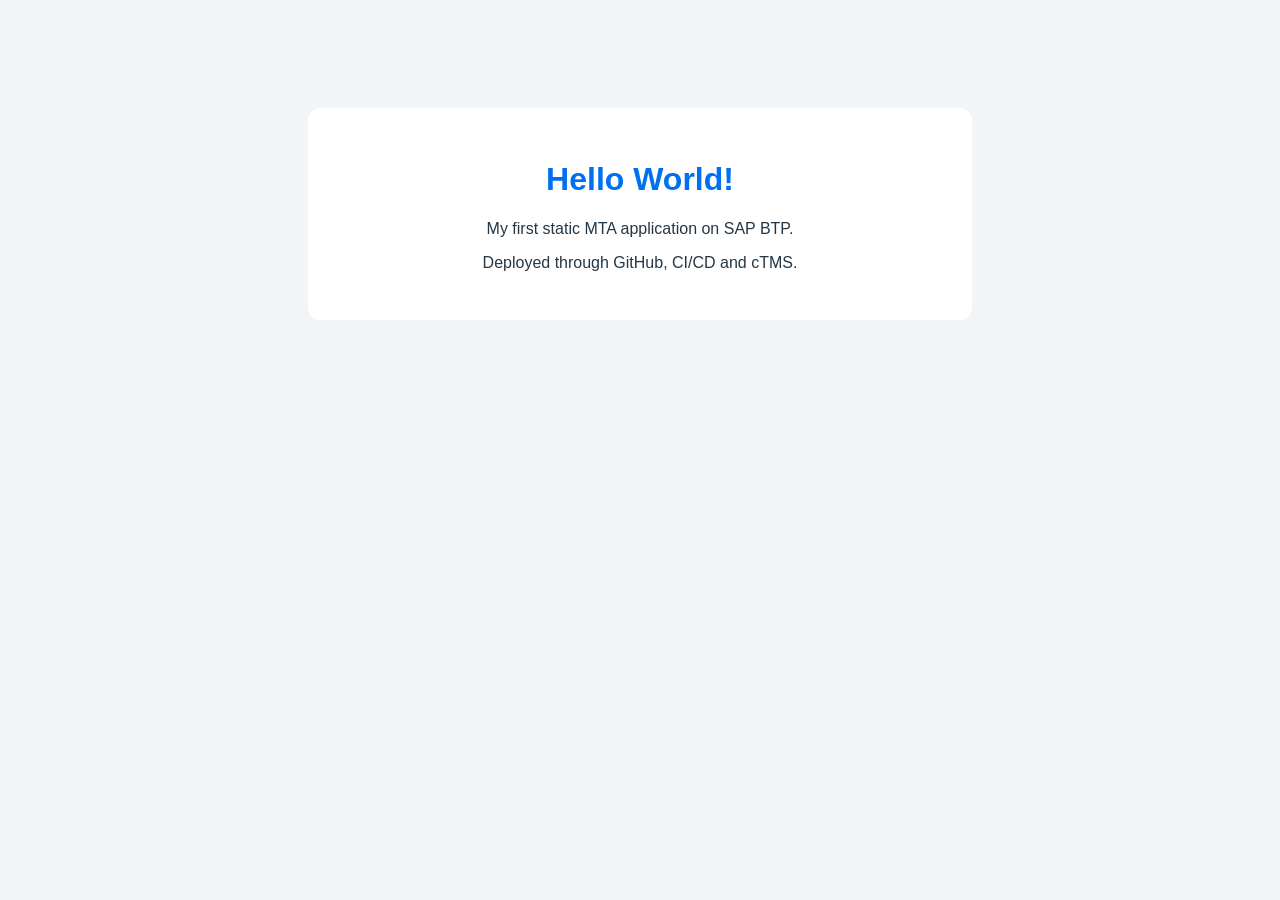
<file: app/index.html>
<!DOCTYPE html>
<html lang="en">
<head>
  <meta charset="UTF-8">
  <meta name="viewport" content="width=device-width, initial-scale=1">
  <title>Hello World on SAP BTP</title>
  <link rel="stylesheet" href="style.css">
</head>
<body>
  <main>
    <h1>Hello World!</h1>
    <p>My first static MTA application on SAP BTP.</p>
    <p>Deployed through GitHub, CI/CD and cTMS.</p>
  </main>
</body>
</html>
</file>
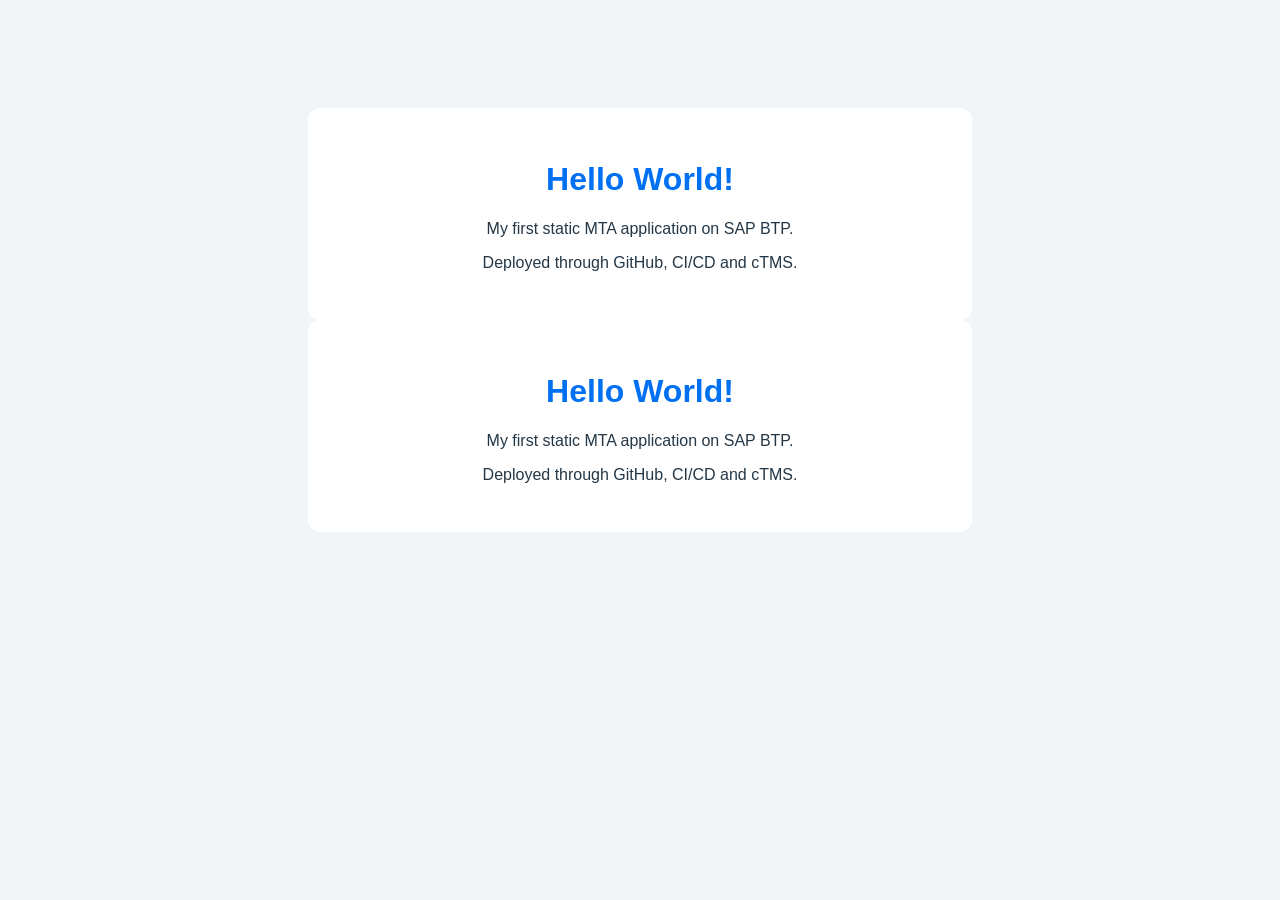
<file: app/hello.html>
<!DOCTYPE html>
<html lang="en">
<head>
  <meta charset="UTF-8">
  <meta name="viewport" content="width=device-width, initial-scale=1">
  <title>Hello World on SAP BTP</title>
  <link rel="stylesheet" href="style.css">
</head>
<body>
  <main>
    <h1>Hello World!</h1>
    <p>My first static MTA application on SAP BTP.</p>
    <p>Deployed through GitHub, CI/CD and cTMS.</p>
  </main>
</body>
</html>
<!DOCTYPE html>
<html lang="en">
<head>
  <meta charset="UTF-8">
  <meta name="viewport" content="width=device-width, initial-scale=1">
  <title>Hello World on SAP BTP</title>
  <link rel="stylesheet" href="style.css">
</head>
<body>
  <main>
    <h1>Hello World!</h1>
    <p>My first static MTA application on SAP BTP.</p>
    <p>Deployed through GitHub, CI/CD and cTMS.</p>
  </main>
</body>
</html>
</file>
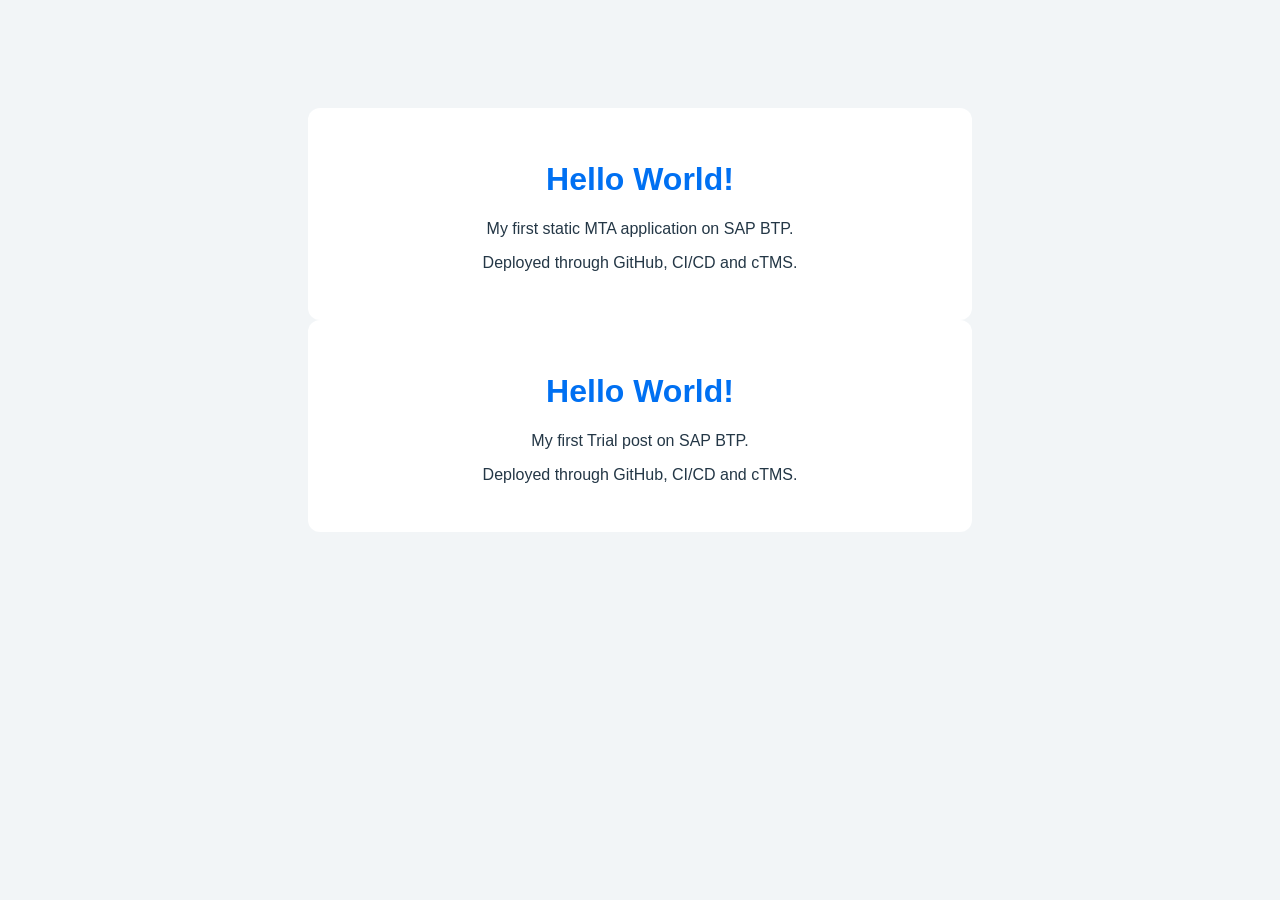
<file: app/myfirstpayload.html>
<!DOCTYPE html>
<html lang="en">
<head>
  <meta charset="UTF-8">
  <meta name="viewport" content="width=device-width, initial-scale=1">
  <title>Hello World on SAP BTP</title>
  <link rel="stylesheet" href="style.css">
</head>
<body>
  <main>
    <h1>Hello World!</h1>
    <p>My first static MTA application on SAP BTP.</p>
    <p>Deployed through GitHub, CI/CD and cTMS.</p>
  </main>
</body>
</html>
<!DOCTYPE html>
<html lang="en">
<head>
  <meta charset="UTF-8">
  <meta name="viewport" content="width=device-width, initial-scale=1">
  <title>Hello World on SAP BTP</title>
  <link rel="stylesheet" href="style.css">
</head>
<body>
  <main>
    <h1>Hello World!</h1>
    <p>My first Trial post on SAP BTP.</p>
    <p>Deployed through GitHub, CI/CD and cTMS.</p>
  </main>
</body>
</html>
</file>
<file: app/style.css>
body {
  font-family: Arial, sans-serif;
  background: #f2f5f7;
  color: #243746;
  text-align: center;
  padding-top: 100px;
}

main {
  margin: auto;
  padding: 32px;
  max-width: 600px;
  background: white;
  border-radius: 12px;
}

h1 {
  color: #0070f2;
}
</file>
